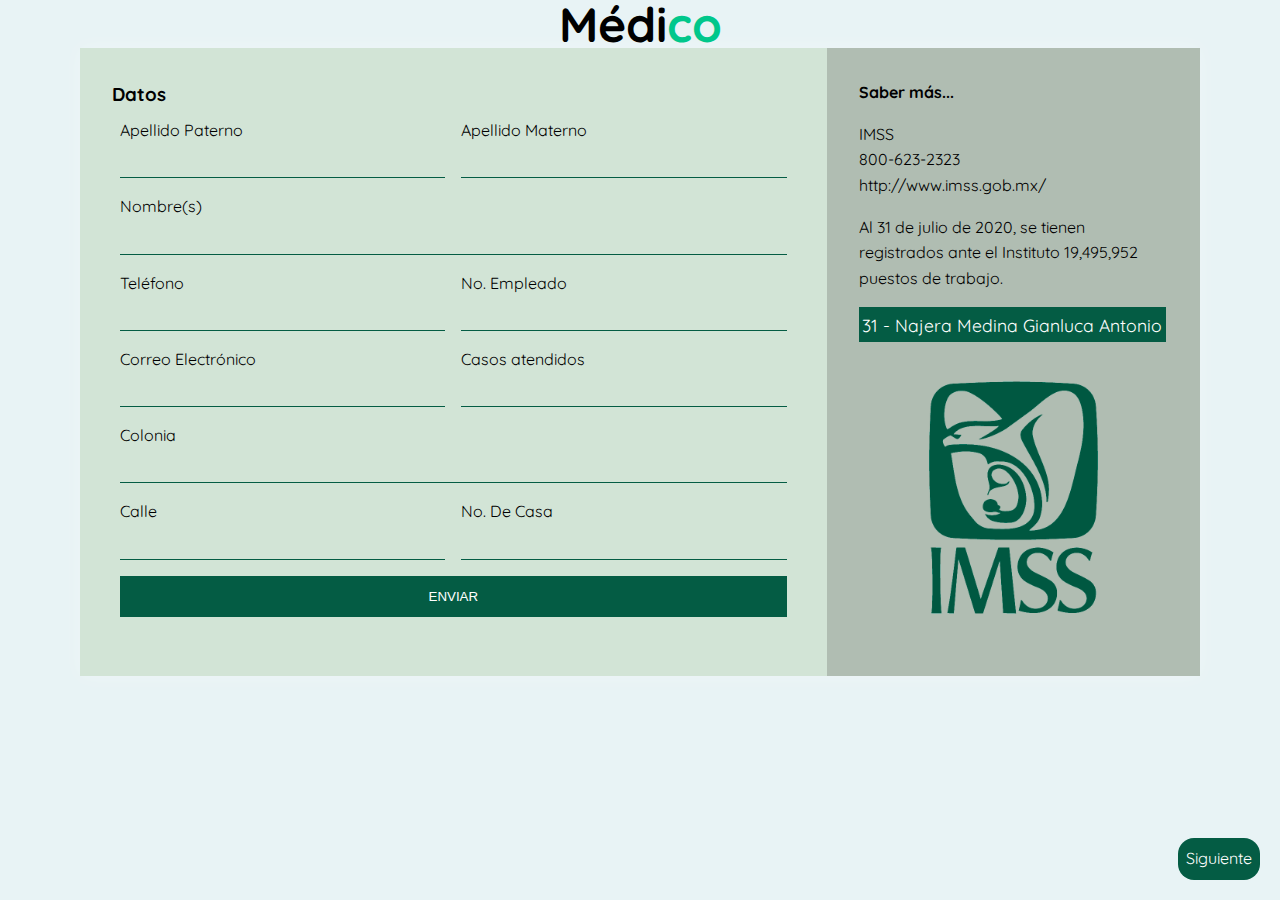
<file: index.html>
<!DOCTYPE html>
<html lang="en">

<head>
    <meta charset="UTF-8">
    <meta name="viewport" content="width=device-width, initial-scale=1.0">
    <meta http-equiv="X-UA-Compatible" content="ie=edge">
    <title>31 Gianluca Najera</title>
    <link rel="stylesheet" href="estilos_31.css">
    <!-- GOOGLE FONTs -->
    <link href="https://fonts.googleapis.com/css?family=Quicksand" rel="stylesheet">
    <!-- FONT AWESOME -->
    <link rel="stylesheet" href="https://use.fontawesome.com/releases/v5.8.1/css/all.css"
        integrity="sha384-50oBUHEmvpQ+1lW4y57PTFmhCaXp0ML5d60M1M7uH2+nqUivzIebhndOJK28anvf" crossorigin="anonymous">
    <!-- ANIMATE CSS -->
    <link rel="stylesheet" href="https://cdnjs.cloudflare.com/ajax/libs/animate.css/3.7.0/animate.min.css">
</head>

<body>
    <div class="content">
        <h1 class="logo">M&eacute;di<span>co</span></h1>
        <a href="index_31.2.html" class="sig">Siguiente</a>
        <div class="contact-wrapper animated bounceInUp">
            <div class="contact-form">
                <h3>Datos</h3>
                <form action="">
                    <p>
                        <label>Apellido Paterno</label>
                        <input type="text" name="appat">
                    </p>
                    <p>
                        <label>Apellido Materno</label>
                        <input type="text" name="apmat">
                    </p>
                    <p class="block">
                        <label>Nombre(s)</label>
                        <input type="text" name="names">
                    </p>
                    <p>
                        <label>Teléfono</label>
                        <input type="text" name="phone">
                    </p>
                    <p>
                        <label>No. Empleado</label>
                        <input type="number" name="employname">
                    </p>
                    <p>
                        <label>Correo Electrónico</label>
                        <input type="email" name="email">
                    </p>
                    <p>
                        <label>Casos atendidos</label>
                        <input type="number" name="cases">
                    </p>
                    <p class="block">
                        <label>Colonia</label>
                        <input type="text" name="col">
                    </p>
                    <p>
                        <label>Calle</label>
                        <input type="text" name="street">
                    </p>
                    <p>
                        <label>No. De Casa</label>
                        <input type="number" name="homenum">
                    </p>
                    <p class="block">
                        <button>
                            ENVIAR
                        </button>
                    </p>
                </form>
            </div>
            <div class="contact-info">
                <h4>Saber más...</h4>
                <ul>
                    <li><i class="fas fa-map-marker-alt"></i> IMSS</li>
                    <li><i class="fas fa-phone"></i> 800-623-2323</li>
                    <li><i class="fas fa-envelope-open-text"></i> http://www.imss.gob.mx/</li>
                </ul>
                <p>Al 31 de julio de 2020, se tienen registrados ante el Instituto 19,495,952 puestos de trabajo.</p>
                <p class="myname">31 - Najera Medina Gianluca Antonio</p>
                <img src="IMSS.png" class="key">
            </div>
        </div>
    </div>
</body>
</html>
</file>
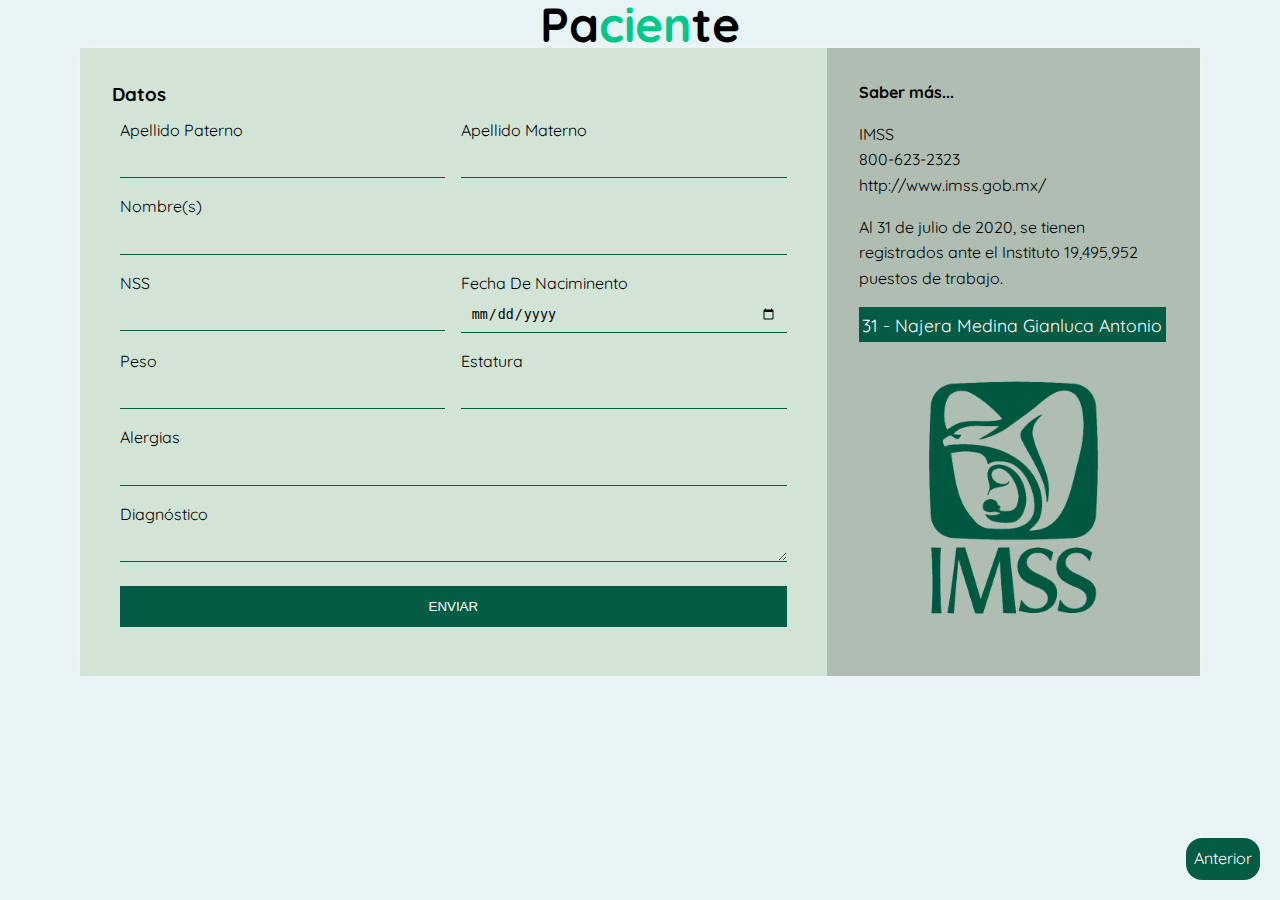
<file: index_31.2.html>
<!DOCTYPE html>
<html lang="en">

<head>
    <meta charset="UTF-8">
    <meta name="viewport" content="width=device-width, initial-scale=1.0">
    <meta http-equiv="X-UA-Compatible" content="ie=edge">
    <title>31 Gianluca Najera</title>
    <link rel="stylesheet" href="estilos_31.css">
    <!-- GOOGLE FONTs -->
    <link href="https://fonts.googleapis.com/css?family=Quicksand" rel="stylesheet">
    <!-- FONT AWESOME -->
    <link rel="stylesheet" href="https://use.fontawesome.com/releases/v5.8.1/css/all.css"
        integrity="sha384-50oBUHEmvpQ+1lW4y57PTFmhCaXp0ML5d60M1M7uH2+nqUivzIebhndOJK28anvf" crossorigin="anonymous">
    <!-- ANIMATE CSS -->
    <link rel="stylesheet" href="https://cdnjs.cloudflare.com/ajax/libs/animate.css/3.7.0/animate.min.css">
</head>

<body>
    <div class="content">
        <h1 class="logo">Pa<span>cien</span>te</h1>
        <a href="index.html" class="sig">Anterior</a>
        <div class="contact-wrapper animated bounceInUp">
            <div class="contact-form">
                <h3>Datos</h3>
                <form action="">
                    <p>
                        <label>Apellido Paterno</label>
                        <input type="text" name="appat">
                    </p>
                    <p>
                        <label>Apellido Materno</label>
                        <input type="text" name="apmat">
                    </p>
                    <p class="block">
                        <label>Nombre(s)</label>
                        <input type="text" name="names">
                    </p>
                    <p>
                        <label>NSS</label>
                        <input type="number" name="nss">
                    </p>
                    <p>
                        <label>Fecha De Naciminento</label>
                        <input type="date" name="fechanac">
                    </p>
                    <p>
                        <label>Peso</label>
                        <input type="number" name="peso">
                    </p>
                    <p>
                        <label>Estatura</label>
                        <input type="number" name="estatura">
                    </p>
                    <p class="block">
                        <label>Alergias</label>
                        <input type="text" name="alergias">
                    </p>
                    <p class="block">
                        <label>Diagnóstico</label>
                        <textarea name="diag" rows="1"></textarea>
                    </p>
                    <p class="block">
                        <button>
                            ENVIAR
                        </button>
                    </p>
                </form>
            </div>
            <div class="contact-info">
                <h4>Saber más...</h4>
                <ul>
                    <li><i class="fas fa-map-marker-alt"></i> IMSS</li>
                    <li><i class="fas fa-phone"></i> 800-623-2323</li>
                    <li><i class="fas fa-envelope-open-text"></i> http://www.imss.gob.mx/</li>
                </ul>
                <p>Al 31 de julio de 2020, se tienen registrados ante el Instituto 19,495,952 puestos de trabajo.</p>
                <p class="myname">31 - Najera Medina Gianluca Antonio</p>
                <img src="IMSS.png" class="key">
            </div>
        </div>
    </div>
</body>
</html>
</file>
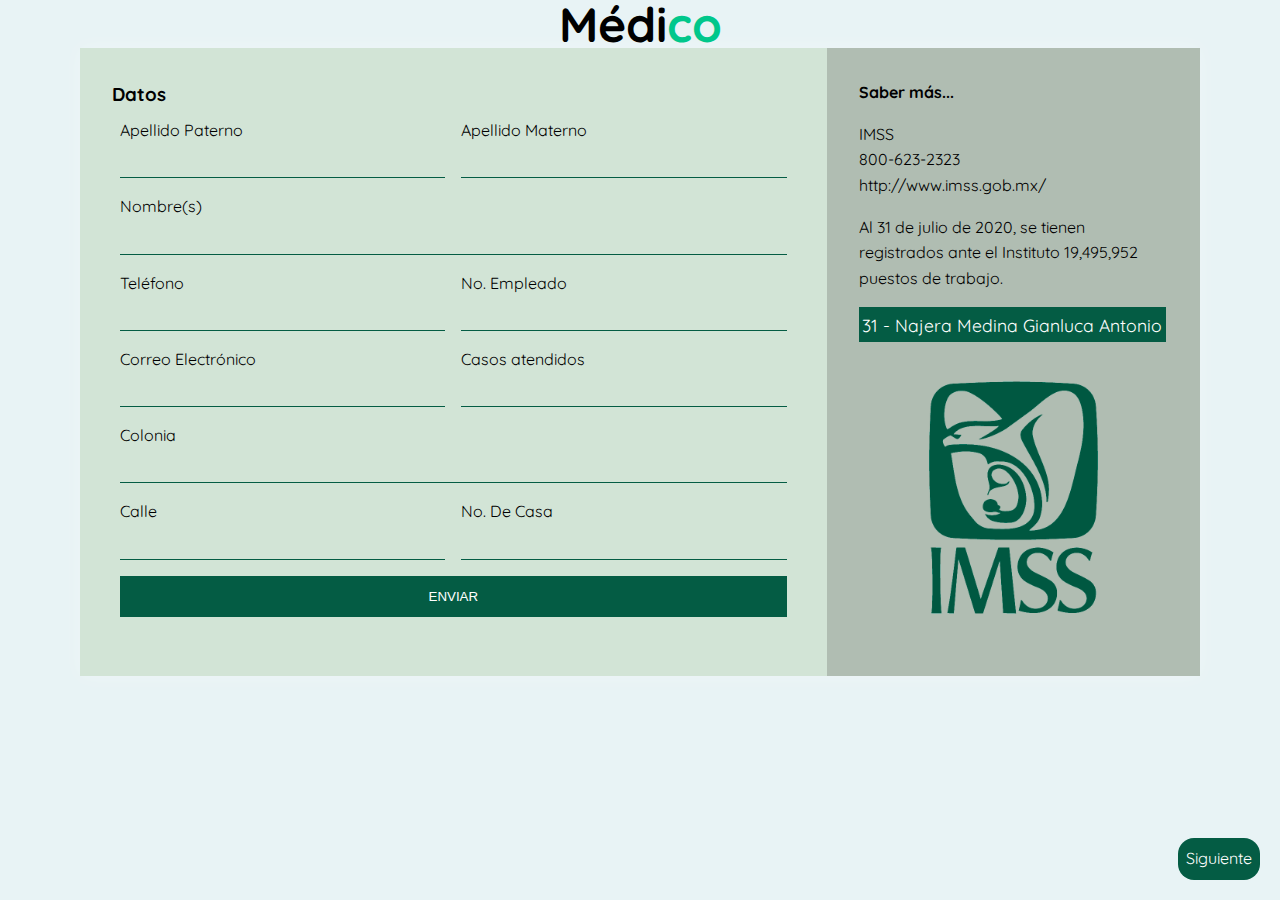
<file: index_31.html>
<!DOCTYPE html>
<html lang="en">

<head>
    <meta charset="UTF-8">
    <meta name="viewport" content="width=device-width, initial-scale=1.0">
    <meta http-equiv="X-UA-Compatible" content="ie=edge">
    <title>31 Gianluca Najera</title>
    <link rel="stylesheet" href="estilos_31.css">
    <!-- GOOGLE FONTs -->
    <link href="https://fonts.googleapis.com/css?family=Quicksand" rel="stylesheet">
    <!-- FONT AWESOME -->
    <link rel="stylesheet" href="https://use.fontawesome.com/releases/v5.8.1/css/all.css"
        integrity="sha384-50oBUHEmvpQ+1lW4y57PTFmhCaXp0ML5d60M1M7uH2+nqUivzIebhndOJK28anvf" crossorigin="anonymous">
    <!-- ANIMATE CSS -->
    <link rel="stylesheet" href="https://cdnjs.cloudflare.com/ajax/libs/animate.css/3.7.0/animate.min.css">
</head>

<body>
    <div class="content">
        <h1 class="logo">M&eacute;di<span>co</span></h1>
        <a href="index_31.2.html" class="sig">Siguiente</a>
        <div class="contact-wrapper animated bounceInUp">
            <div class="contact-form">
                <h3>Datos</h3>
                <form action="">
                    <p>
                        <label>Apellido Paterno</label>
                        <input type="text" name="appat">
                    </p>
                    <p>
                        <label>Apellido Materno</label>
                        <input type="text" name="apmat">
                    </p>
                    <p class="block">
                        <label>Nombre(s)</label>
                        <input type="text" name="names">
                    </p>
                    <p>
                        <label>Teléfono</label>
                        <input type="text" name="phone">
                    </p>
                    <p>
                        <label>No. Empleado</label>
                        <input type="number" name="employname">
                    </p>
                    <p>
                        <label>Correo Electrónico</label>
                        <input type="email" name="email">
                    </p>
                    <p>
                        <label>Casos atendidos</label>
                        <input type="number" name="cases">
                    </p>
                    <p class="block">
                        <label>Colonia</label>
                        <input type="text" name="col">
                    </p>
                    <p>
                        <label>Calle</label>
                        <input type="text" name="street">
                    </p>
                    <p>
                        <label>No. De Casa</label>
                        <input type="number" name="homenum">
                    </p>
                    <p class="block">
                        <button>
                            ENVIAR
                        </button>
                    </p>
                </form>
            </div>
            <div class="contact-info">
                <h4>Saber más...</h4>
                <ul>
                    <li><i class="fas fa-map-marker-alt"></i> IMSS</li>
                    <li><i class="fas fa-phone"></i> 800-623-2323</li>
                    <li><i class="fas fa-envelope-open-text"></i> http://www.imss.gob.mx/</li>
                </ul>
                <p>Al 31 de julio de 2020, se tienen registrados ante el Instituto 19,495,952 puestos de trabajo.</p>
                <p class="myname">31 - Najera Medina Gianluca Antonio</p>
                <img src="IMSS.png" class="key">
            </div>
        </div>
    </div>
</body>
</html>
</file>
<file: estilos_31.css>
* {
    margin: 0;
    padding: 0;
    box-sizing: border-box;
}

body {
    background: #E8F3F5;
    color: #000000;
    line-height: 1.6;
    font-family: 'Quicksand', sans-serif;
    padding: 0 1.5em;
}

h1{
    text-align: center;
    padding: 0;
    margin: 0;
}

.content {
    max-width: 1170px;
    margin-left: auto;
    margin-right: auto;
    padding: 0 1em 1em 1em;
}

ul {
    list-style: none;
    padding: 0;
}

.logo {
    text-align: center;
    font-size: 3em;
    line-height: 1.003em;
}

.logo span {
    color: #00C78B;
}

.contact-wrapper {
    box-shadow: 0 0 20px 0 rgba(255, 255, 255, .3);
}

.contact-wrapper > * {
    padding: 0.5em;
}

.contact-form {
    background: #D2E4D6;
    margin: 0px;
}

.contact-form form {
    display: grid;
    grid-template-columns: 1fr 1fr;
}

.contact-form form label {
    display: block;
}

.contact-form form p {
    margin: 0;
    padding: 0.5em;
}

.contact-form form .block {
    grid-column: 1 / 3;
}

.contact-form form button,
.contact-form form input,
.contact-form form textarea {
    width: 100%;
    padding: .7em;
    border: none;
    background: none;
    outline: 0;
    color: #000000;
    border-bottom: 1px solid #045C44;
}

.contact-form form button {
    background: #045C44;
    border: 0;
    text-transform: uppercase;
    padding: 1em;
    color: #ffffff;
}

.contact-form form button:hover,
.contact-form form button:focus {
    background: #00C78B;
    color: #000000;
    transition: background-color 1s ease-out;
    outline: 0;
}

/* CONTACT INFO */
.contact-info {
    background: #b0bdb2;
}

.contact-info h4, .contact-info ul, .contact-info p {
    text-align: center;
    margin: 0 0 1rem 0;
}

/* LARGE SIZE */
@media(min-width: 700px) {
    body {
        padding: 0 4em;
    }
    .contact-wrapper {
        display: grid;
        grid-template-columns: 2fr 1fr;
    }
    .contact-wrapper > * {
        padding: 2em;
    }
    .contact-info h4,
    .contact-info ul,
    .contact-info p {
        text-align: left;
    }
}

.key{
    width: 90%;
    margin: 0 5%;
}

.myname{
    font-size: 1.1em;
    background: #045C44;
    color: #ffffff;
    padding: 0.2em;
    display: inline-block;
}

.sig{
    display: block;
    position: fixed;
    bottom: 20px;
    right: 20px;
    text-decoration: none;
    text-align: center;
    background-color: #045C44;
    color: #ffffff;
    padding: 0.5em;
    border-radius: 1em;
}
</file>
